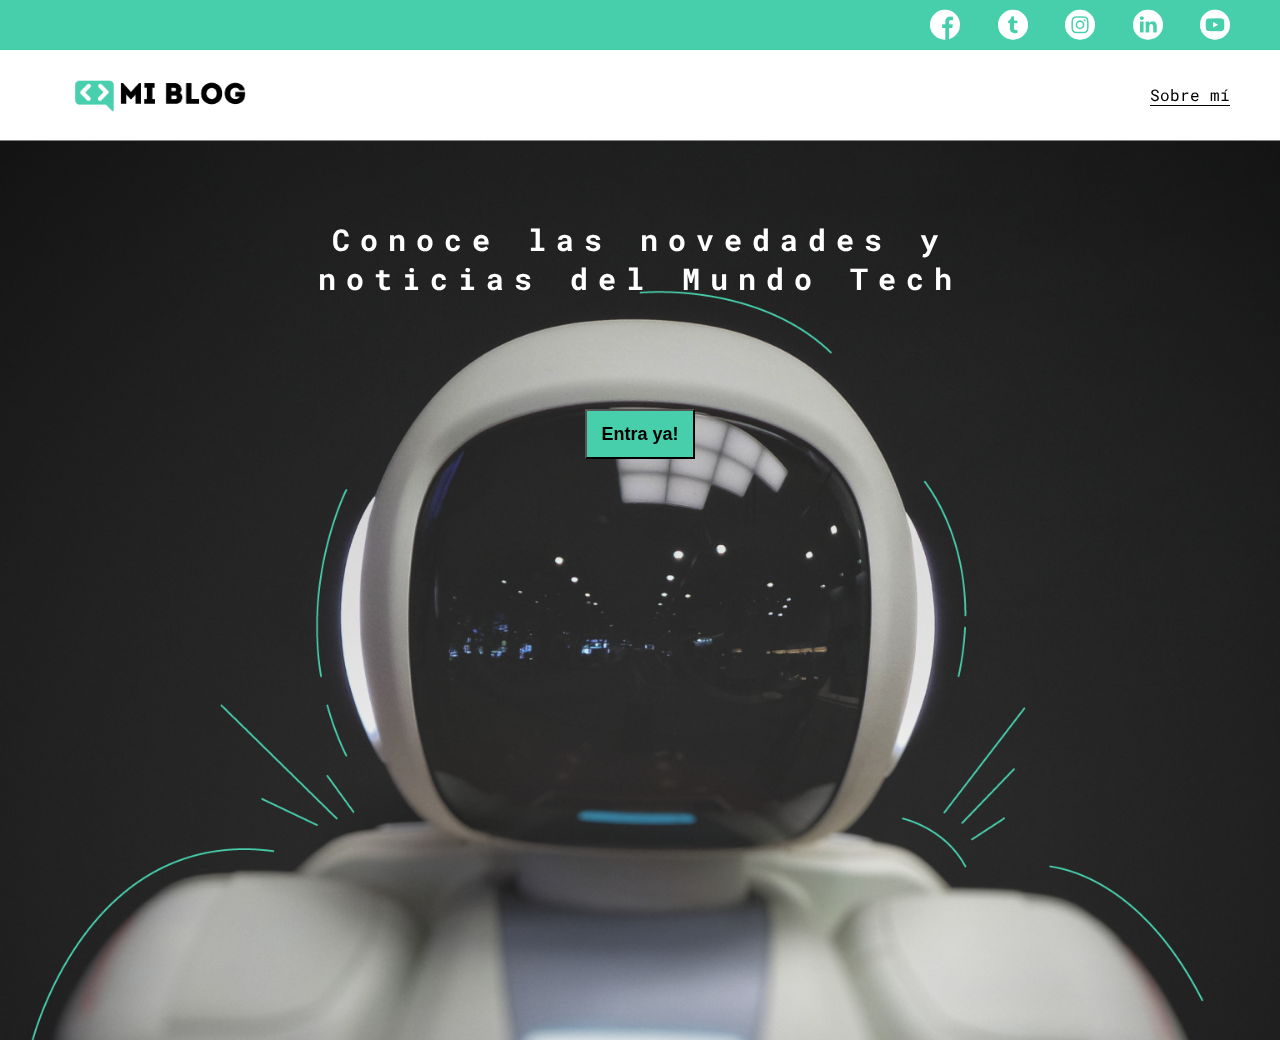
<file: index.html>
<!DOCTYPE html>
<html lang="es">
  <head>
    <meta charset="UTF-8" />
    <meta http-equiv="X-UA-Compatible" content="IE=edge" />
    <meta name="viewport" content="width=device-width, initial-scale=1.0" />
    <title>Mi Blog</title>
    <link rel="stylesheet" href="./css/main.css" />
    <link rel="stylesheet" href="css/media-queries.css">
    <link rel="stylesheet" href="./css/font/flaticon.css" />
  </head>
  <body class="home-body">
    <header class="header">
      <section class="header__icons-container">
        <div class="icons">
          <a href=""><span class="flaticon-001-facebook"></span></a>
          <a href=""><span class="flaticon-002-twitter"></span></a>
          <a href=""><span class="flaticon-011-instagram"></span></a>
          <a href=""><span class="flaticon-010-linkedin"></span></a>
          <a href=""><span class="flaticon-008-youtube"></span></a>
        </div>
      </section>
      <nav class="header__nav">
        <div class="nav__logo"><a href="index.html"><img src="./assets/img/Logo-negro.png" alt="Logo del blog"/></a></div>
        <div class="nav__profile"><a href="perfil.html">Sobre mí</a></div>
      </nav>
    </header>
    <main class="home-main">
      <section>
        <h1 class="home-main__title">
          Conoce las novedades y noticias del Mundo Tech
        </h1>
        <button class="home-main__button">
          <a href="blogs.html">Entra ya!</a>
        </button>
      </section>
    </main>
  </body>
</html>
</file>
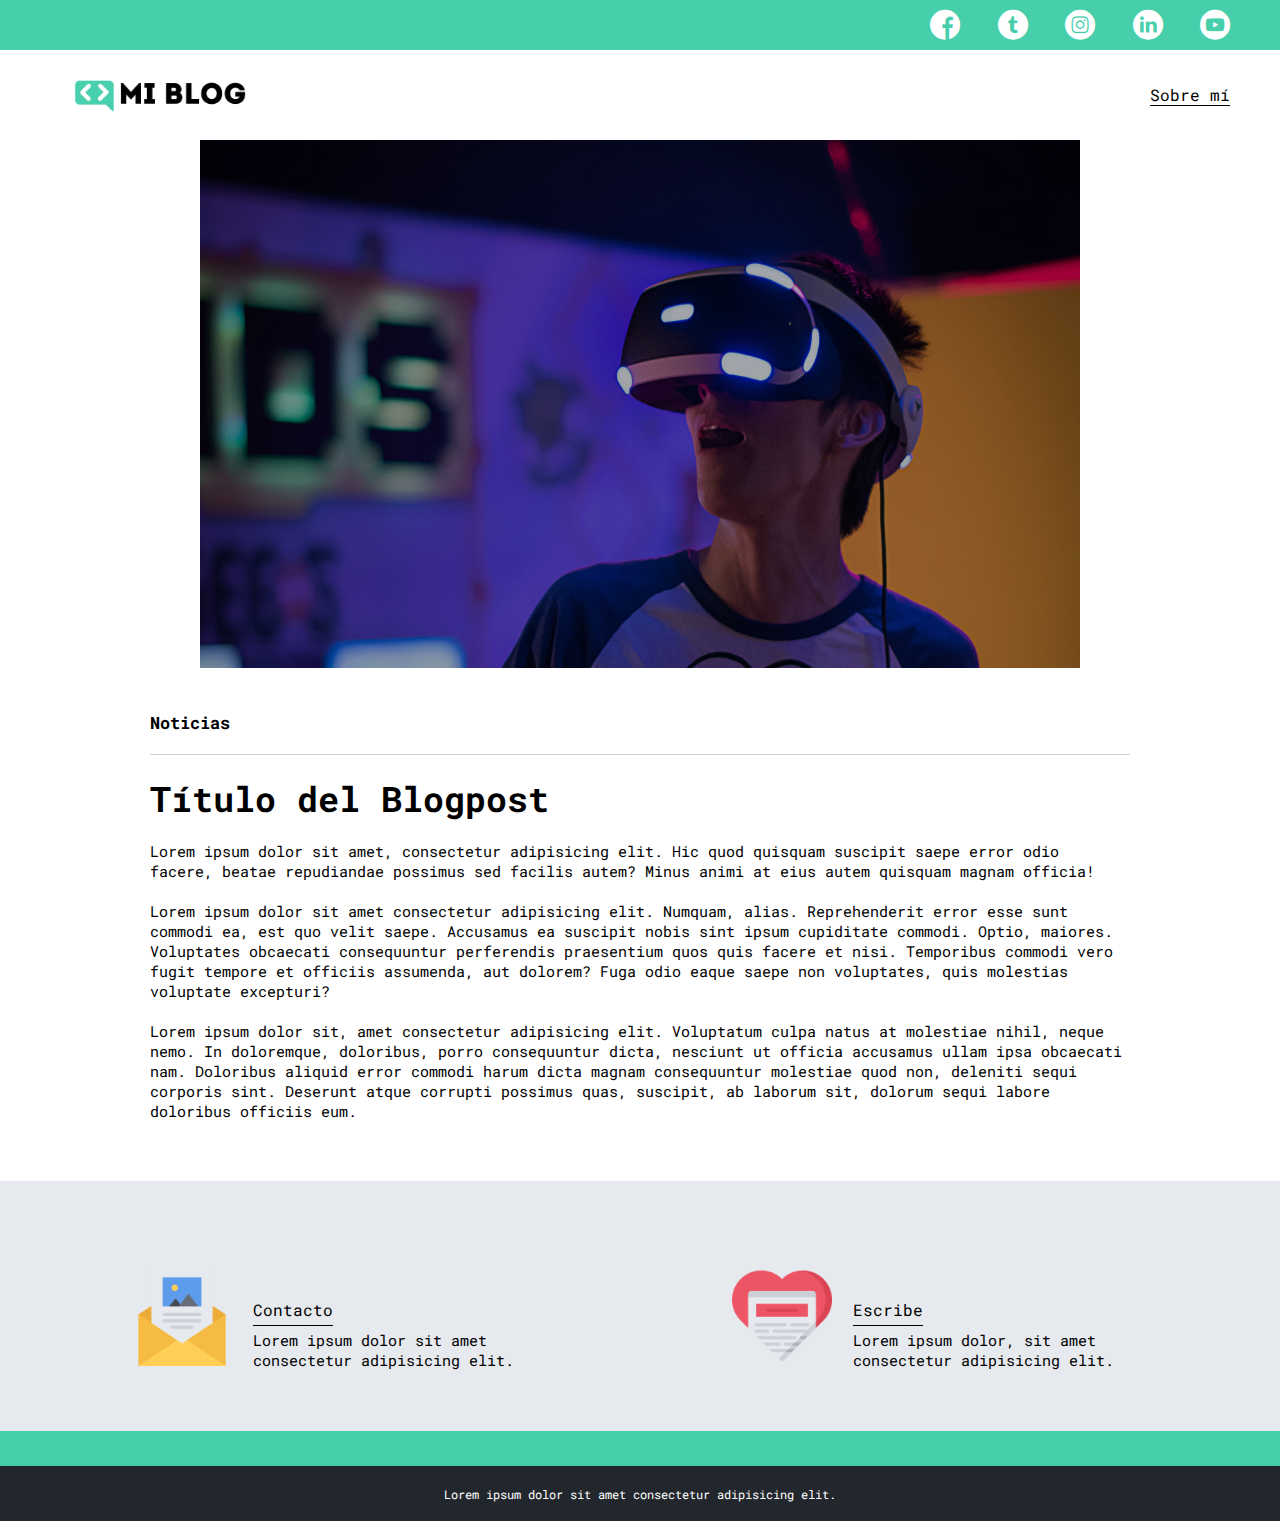
<file: blog.html>
<!DOCTYPE html>
<html lang="es">
  <head>
    <meta charset="UTF-8" />
    <meta http-equiv="X-UA-Compatible" content="IE=edge" />
    <meta name="viewport" content="width=device-width, initial-scale=1.0" />
    <title>Blog</title>
    <link rel="stylesheet" href="./css/main.css" />
    <link rel="stylesheet" href="css/media-queries.css">
    <link rel="stylesheet" href="./css/font/flaticon.css" />
  </head>
  <body>
    <header class="header">
      <section class="header__icons-container">
        <div class="icons">
          <a href=""><span class="flaticon-001-facebook"></span></a>
          <a href=""><span class="flaticon-002-twitter"></span></a>
          <a href=""><span class="flaticon-011-instagram"></span></a>
          <a href=""><span class="flaticon-010-linkedin"></span></a>
          <a href=""><span class="flaticon-008-youtube"></span></a>
        </div>
      </section>
      <nav class="header__nav">
        <div class="nav__logo">
          <a href="index.html"><img src="./assets/img/Logo-negro.png" alt="Logo del blog"/></a>
        </div>
        <div class="nav__profile"><a href="perfil.html">Sobre mí</a></div>
      </nav>
    </header>
    <main class="blogpost-main">
      <section class="blogpost-main__img grid-container">
        <img src="./assets/img/post-1.png" alt="Imagen del post" />
      </section>
      <section class="blogpost-main__info">
        <div class="grid-container">
          <h3>Noticias</h3>
          <article>
            <h1>Título del Blogpost</h1>
            <p>Lorem ipsum dolor sit amet, consectetur adipisicing elit. Hic quod quisquam suscipit saepe error odio facere, beatae repudiandae possimus sed facilis autem? Minus animi at eius autem quisquam magnam officia!</p>
            <p>Lorem ipsum dolor sit amet consectetur adipisicing elit. Numquam, alias. Reprehenderit error esse sunt commodi ea, est quo velit saepe. Accusamus ea suscipit nobis sint ipsum cupiditate commodi. Optio, maiores.
            Voluptates obcaecati consequuntur perferendis praesentium quos quis facere et nisi. Temporibus commodi vero fugit tempore et officiis assumenda, aut dolorem? Fuga odio eaque saepe non voluptates, quis molestias voluptate excepturi?</p>
            <p>Lorem ipsum dolor sit, amet consectetur adipisicing elit. Voluptatum culpa natus at molestiae nihil, neque nemo. In doloremque, doloribus, porro consequuntur dicta, nesciunt ut officia accusamus ullam ipsa obcaecati nam.
            Doloribus aliquid error commodi harum dicta magnam consequuntur molestiae quod non, deleniti sequi corporis sint. Deserunt atque corrupti possimus quas, suscipit, ab laborum sit, dolorum sequi labore doloribus officiis eum.</p>
          </article>
        </div>
      </section>
      <section class="contact-main">
        <div class="contact-main__left">
          <img src="assets/img/contacto.png" alt="Imagen de contacto" />
          <div>
            <a href="">Contacto</a>
            <p>Lorem ipsum dolor sit amet consectetur adipisicing elit.</p>
          </div>
        </div>
        <div class="contact-main__right">
          <img src="assets/img/escribe.png" alt="Imagen de escribe" />
          <div>
            <a href="">Escribe</a>
            <p>Lorem ipsum dolor, sit amet consectetur adipisicing elit.</p>
          </div>
        </div>
      </section>
    </main>
    <footer class="footer">
      <p>Lorem ipsum dolor sit amet consectetur adipisicing elit.</p>
    </footer>
  </body>
</html>
</file>
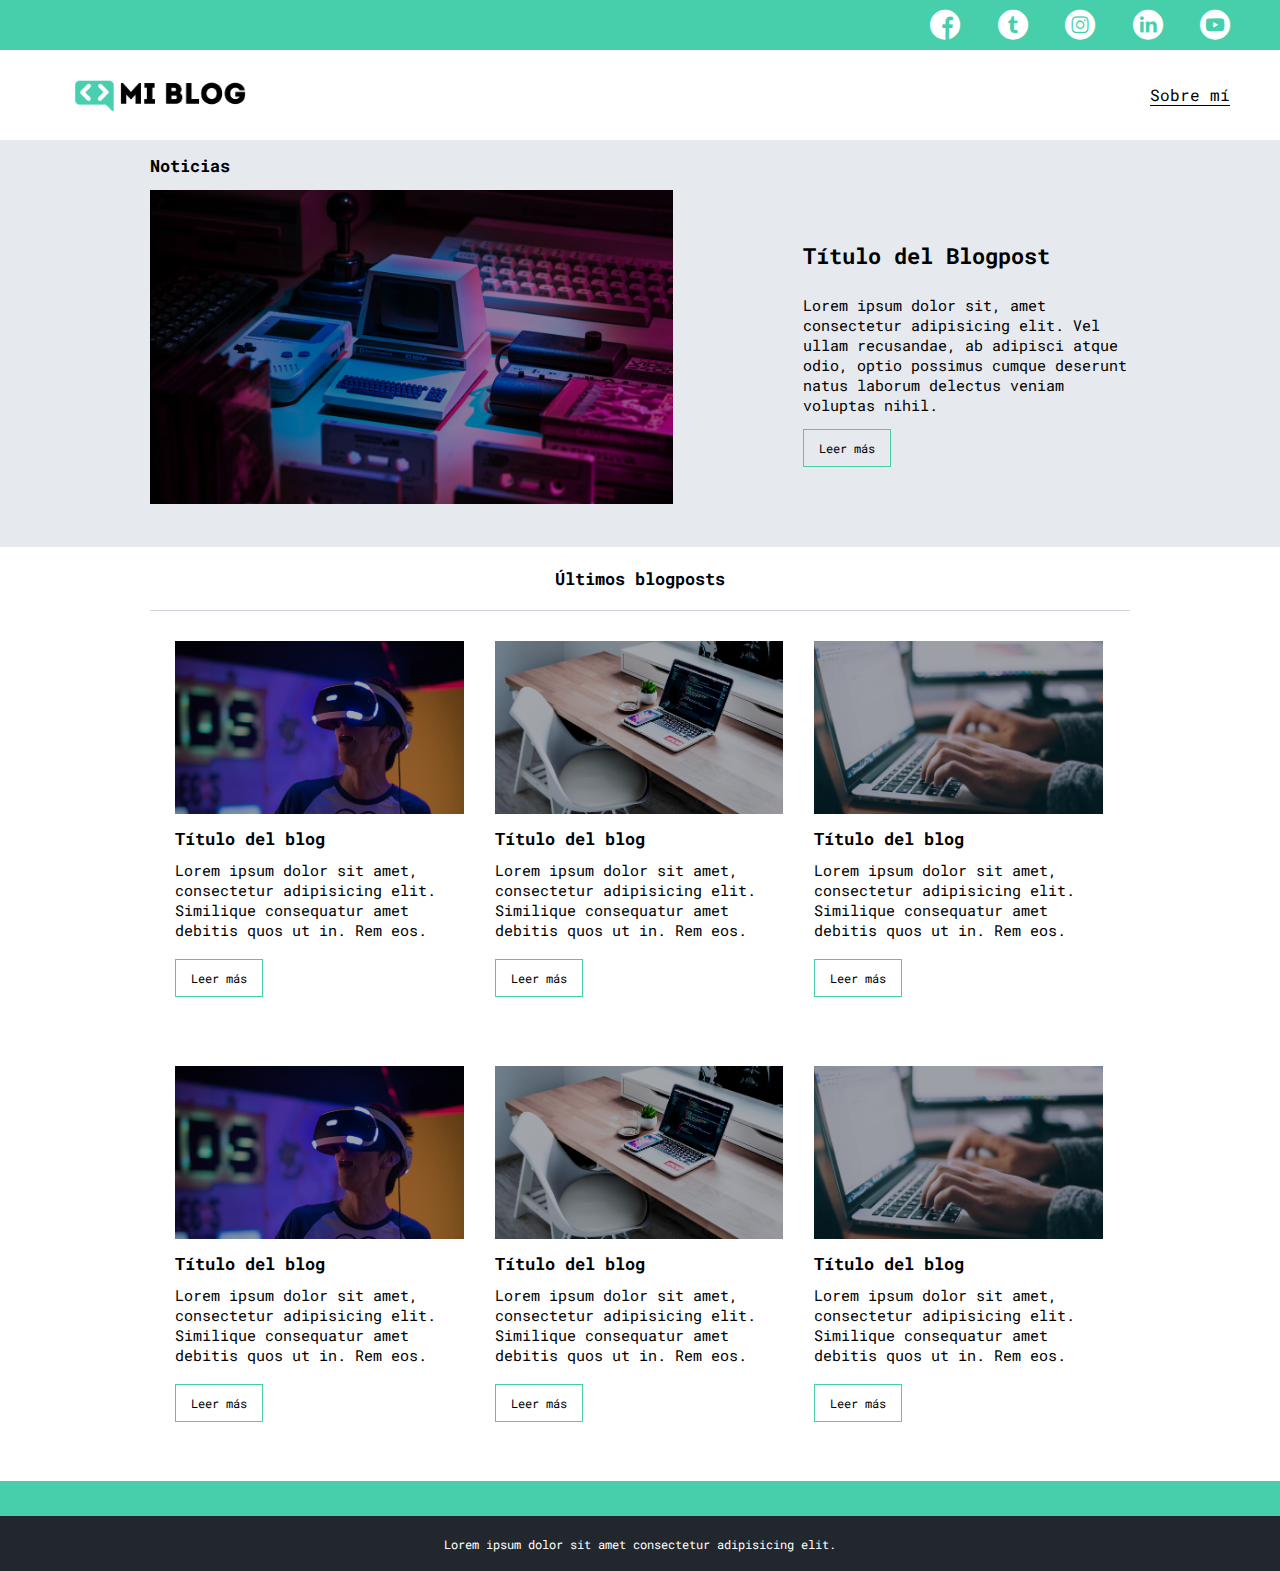
<file: blogs.html>
<!DOCTYPE html>
<html lang="es">
  <head>
    <meta charset="UTF-8" />
    <meta http-equiv="X-UA-Compatible" content="IE=edge" />
    <meta name="viewport" content="width=device-width, initial-scale=1.0" />
    <title>Blogs</title>
    <link rel="stylesheet" href="./css/main.css" />
    <link rel="stylesheet" href="css/media-queries.css">
    <link rel="stylesheet" href="./css/font/flaticon.css" />
  </head>
  <body>
    <header class="header">
      <section class="header__icons-container">
        <div class="icons">
          <a href=""><span class="flaticon-001-facebook"></span></a>
          <a href=""><span class="flaticon-002-twitter"></span></a>
          <a href=""><span class="flaticon-011-instagram"></span></a>
          <a href=""><span class="flaticon-010-linkedin"></span></a>
          <a href=""><span class="flaticon-008-youtube"></span></a>
        </div>
      </section>
      <nav class="header__nav">
        <div class="nav__logo"><a href="index.html"><img src="./assets/img/Logo-negro.png" alt="Logo del blog"/></a></div>
        <div class="nav__profile"><a href="perfil.html">Sobre mí</a></div>
      </nav>
    </header>
    <main class="blogs-main">
      <section class="blogs-main__news-container">
        <div class="grid-container">
            <h3>Noticias</h3>
            <div class="news-img"><img src="./assets/img/main-news-img.png" alt="Imagen de noticias" /></div>
            <div class="news-info">
                <h2>Título del Blogpost</h2>
                <p>Lorem ipsum dolor sit, amet consectetur adipisicing elit. Vel ullam recusandae, ab adipisci atque odio, optio possimus cumque deserunt natus laborum delectus veniam voluptas nihil.</p>
                <a href="blog.html" class="blog-button">Leer más</a>
            </div>
        </div>
      </section>
      <section class="blogs-main__posts-container"> 
        <div class="grid-container">
            <h3>Últimos blogposts</h3>
            <article class="post">
                <img src="/assets/img/post-1.png" alt="">
                <h2>Título del blog</h2>
                <p>Lorem ipsum dolor sit amet, consectetur adipisicing elit. Similique consequatur amet debitis quos ut in. Rem eos.</p>
                <a href="blog.html" class="blog-button">Leer más</a>
            </article>
            <article class="post">
                <img src="/assets/img/post-2.png" alt="">
                <h2>Título del blog</h2>
                <p>Lorem ipsum dolor sit amet, consectetur adipisicing elit. Similique consequatur amet debitis quos ut in. Rem eos.</p>
                <a href="blog.html" class="blog-button">Leer más</a>
            </article>
            <article class="post">
                <img src="/assets/img/post-3.png" alt="">
                <h2>Título del blog</h2>
                <p>Lorem ipsum dolor sit amet, consectetur adipisicing elit. Similique consequatur amet debitis quos ut in. Rem eos.</p>
                <a href="blog.html" class="blog-button">Leer más</a>
            </article>
            <article class="post">
                <img src="/assets/img/post-1.png" alt="">
                <h2>Título del blog</h2>
                <p>Lorem ipsum dolor sit amet, consectetur adipisicing elit. Similique consequatur amet debitis quos ut in. Rem eos.</p>
                <a href="blog.html" class="blog-button">Leer más</a>
            </article>
            <article class="post">
                <img src="/assets/img/post-2.png" alt="">
                <h2>Título del blog</h2>
                <p>Lorem ipsum dolor sit amet, consectetur adipisicing elit. Similique consequatur amet debitis quos ut in. Rem eos.</p>
                <a href="blog.html" class="blog-button">Leer más</a>
            </article>
            <article class="post">
                <img src="/assets/img/post-3.png" alt="">
                <h2>Título del blog</h2>
                <p>Lorem ipsum dolor sit amet, consectetur adipisicing elit. Similique consequatur amet debitis quos ut in. Rem eos.</p>
                <a href="blog.html" class="blog-button">Leer más</a>
            </article>
        </div> 
      </section>
    </main>
    <footer class="footer">
        <p>Lorem ipsum dolor sit amet consectetur adipisicing elit.</p>
    </footer>
  </body>
</html>
</file>
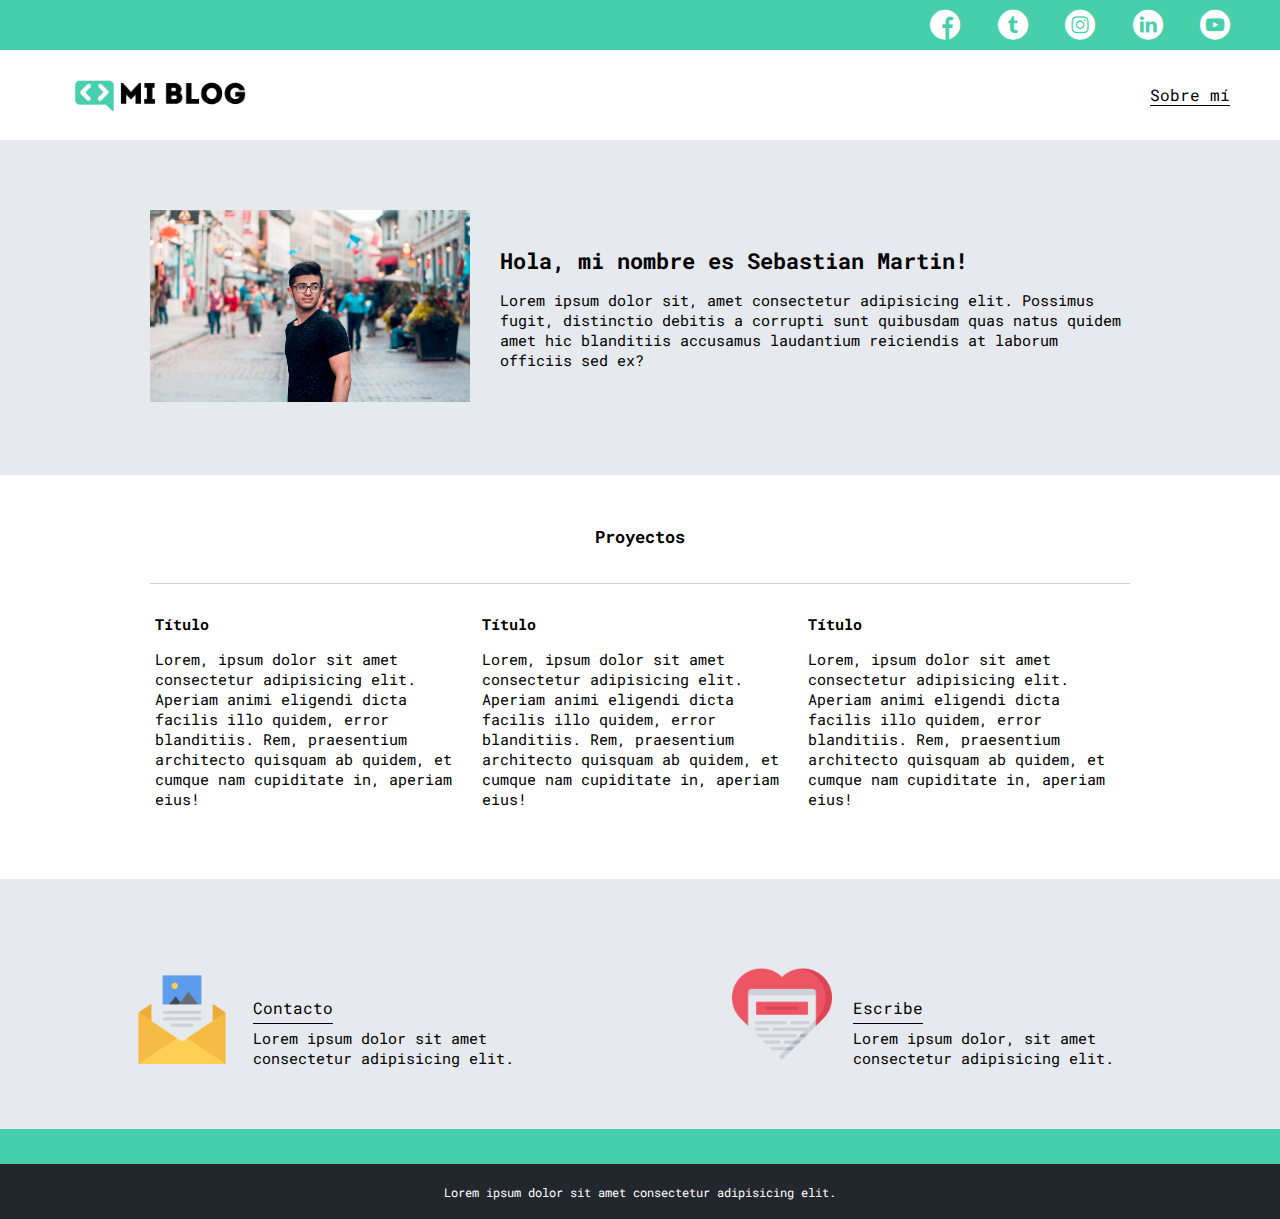
<file: perfil.html>
<!DOCTYPE html>
<html lang="es">
  <head>
    <meta charset="UTF-8" />
    <meta http-equiv="X-UA-Compatible" content="IE=edge" />
    <meta name="viewport" content="width=device-width, initial-scale=1.0" />
    <title>Blog</title>
    <link rel="stylesheet" href="./css/main.css" />
    <link rel="stylesheet" href="css/media-queries.css">
    <link rel="stylesheet" href="./css/font/flaticon.css" />
  </head>
  <body>
    <header class="header">
      <section class="header__icons-container">
        <div class="icons">
          <a href=""><span class="flaticon-001-facebook"></span></a>
          <a href=""><span class="flaticon-002-twitter"></span></a>
          <a href=""><span class="flaticon-011-instagram"></span></a>
          <a href=""><span class="flaticon-010-linkedin"></span></a>
          <a href=""><span class="flaticon-008-youtube"></span></a>
        </div>
      </section>
      <nav class="header__nav">
        <div class="nav__logo">
          <a href="index.html"><img src="./assets/img/Logo-negro.png" alt="Logo del blog"/></a>
        </div>
        <div class="nav__profile"><a href="perfil.html">Sobre mí</a></div>
      </nav>
    </header>
    <main class="profile-main">
      <section class="profile-main__info">
        <div class="grid-container">
            <div>
                <img src="assets/img/profile-pic.jpg" alt="Imagen de perfil">
            </div>
            <div>
                <h2>Hola, mi nombre es Sebastian Martin!</h2>
                <p>Lorem ipsum dolor sit, amet consectetur adipisicing elit. Possimus fugit, distinctio debitis a corrupti sunt quibusdam quas natus quidem amet hic blanditiis accusamus laudantium reiciendis at laborum officiis sed ex?</p>
            </div>
        </div>
      </section>
      <section class="profile-main__projects">
        <div class="grid-container">
            <h3>Proyectos</h3>
            <div class="projects-container">
                <article class="project">
                    <h4>Título</h4>
                    <p>Lorem, ipsum dolor sit amet consectetur adipisicing elit. Aperiam animi eligendi dicta facilis illo quidem, error blanditiis. Rem, praesentium architecto quisquam ab quidem, et cumque nam cupiditate in, aperiam eius!</p>
                </article>
                <article class="project">
                    <h4>Título</h4>
                    <p>Lorem, ipsum dolor sit amet consectetur adipisicing elit. Aperiam animi eligendi dicta facilis illo quidem, error blanditiis. Rem, praesentium architecto quisquam ab quidem, et cumque nam cupiditate in, aperiam eius!</p>
                </article>
                <article class="project">
                    <h4>Título</h4>
                    <p>Lorem, ipsum dolor sit amet consectetur adipisicing elit. Aperiam animi eligendi dicta facilis illo quidem, error blanditiis. Rem, praesentium architecto quisquam ab quidem, et cumque nam cupiditate in, aperiam eius!</p>
                </article>
            </div>
        </div>
      </section>
      <section class="contact-main">
        <div class="contact-main__left">
          <img src="assets/img/contacto.png" alt="Imagen de contacto" />
          <div>
            <a href="">Contacto</a>
            <p>Lorem ipsum dolor sit amet consectetur adipisicing elit.</p>
          </div>
        </div>
        <div class="contact-main__right">
          <img src="assets/img/escribe.png" alt="Imagen de escribe" />
          <div>
            <a href="">Escribe</a>
            <p>Lorem ipsum dolor, sit amet consectetur adipisicing elit.</p>
          </div>
        </div>
      </section>
    </main>
    <footer class="footer">
      <p>Lorem ipsum dolor sit amet consectetur adipisicing elit.</p>
    </footer>
  </body>
</html>
</file>
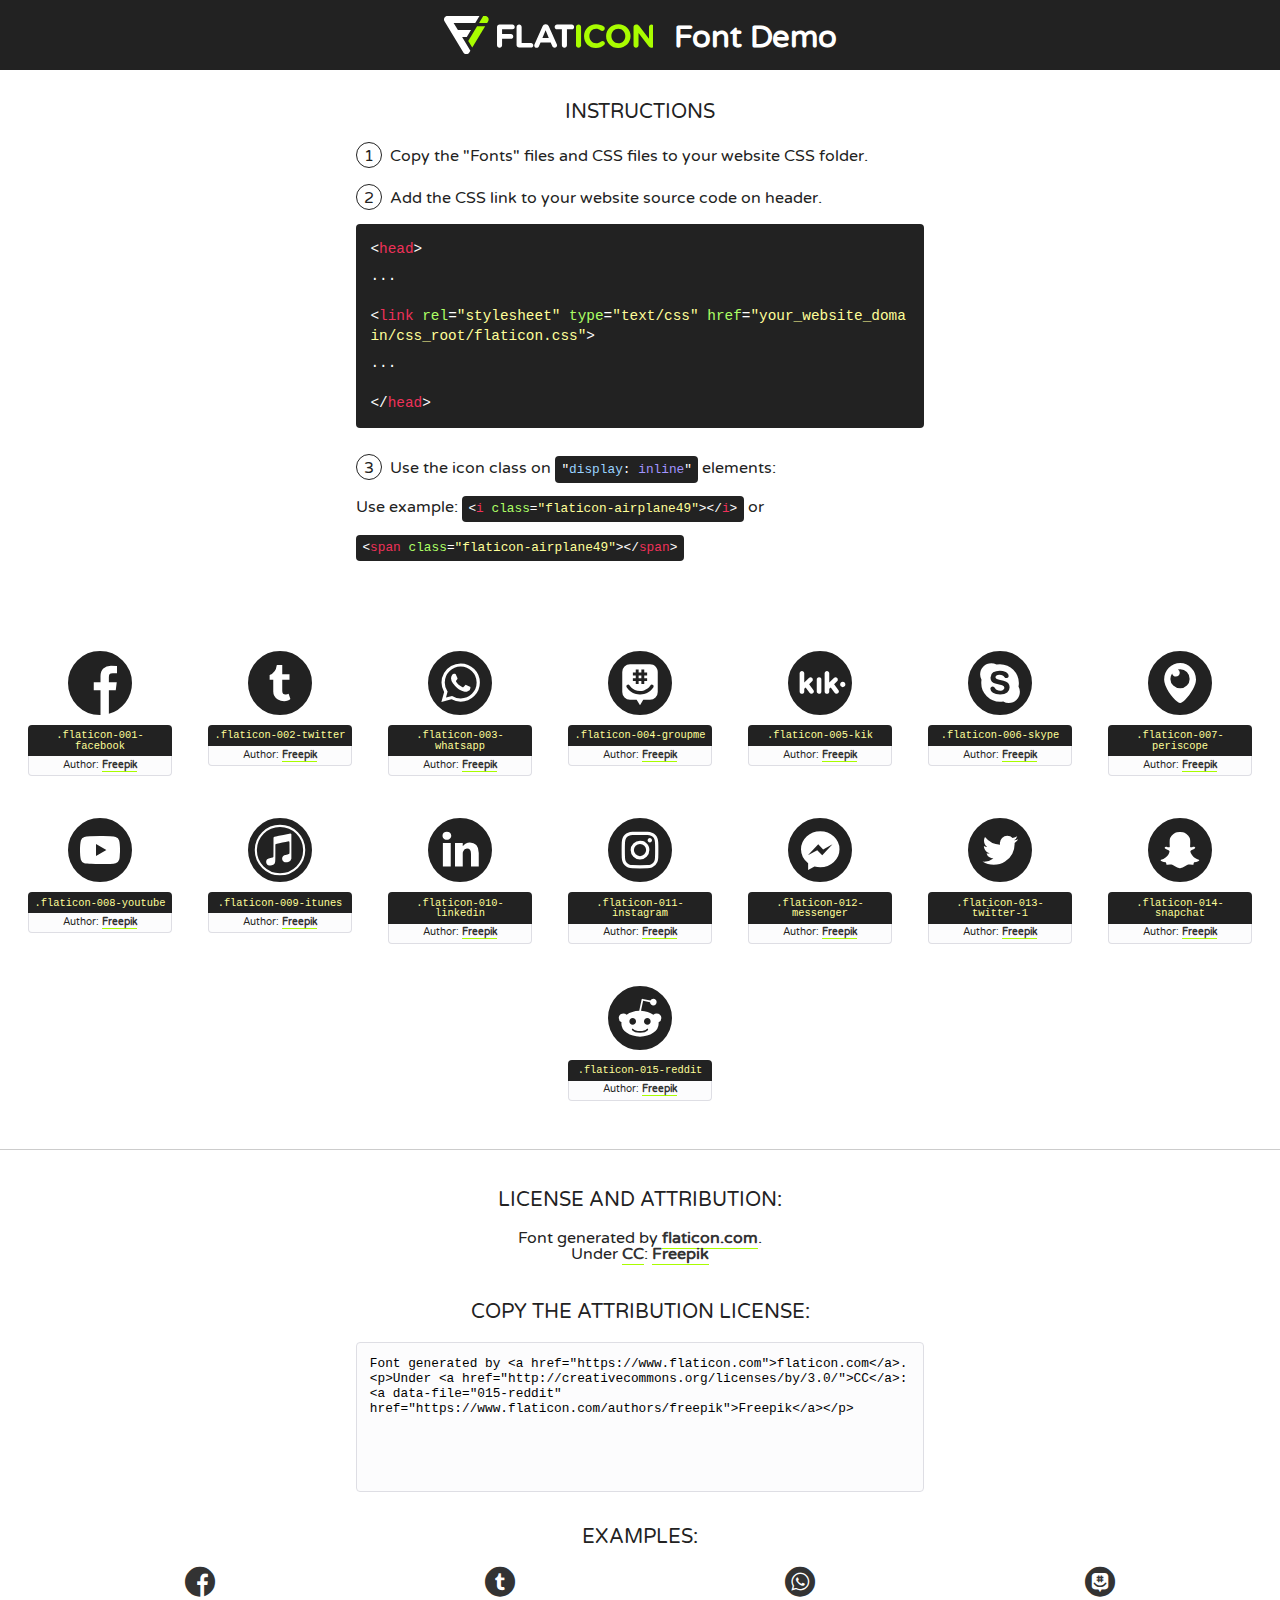
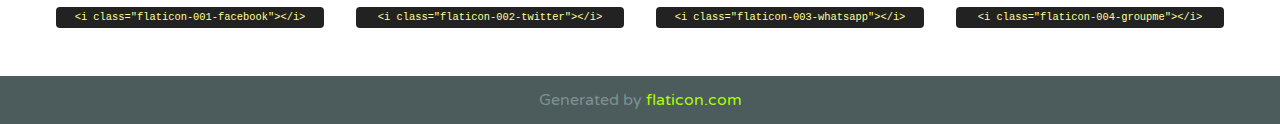
<file: css/font/flaticon.html>
<!DOCTYPE html>
<!--
  Flaticon icon font: Flaticon
  Creation date: 20/12/2018 09:27
-->
<html>
<!DOCTYPE html>
<html>

<head>
    <title>Flaticon WebFont</title>
    <link href="http://fonts.googleapis.com/css?family=Varela+Round" rel="stylesheet" type="text/css" />
    <link rel="stylesheet" type="text/css" href="flaticon.css">
    <meta charset="UTF-8">
    <style>
    html, body, div, span, applet, object, iframe,
    h1, h2, h3, h4, h5, h6, p, blockquote, pre,
    a, abbr, acronym, address, big, cite, code,
    del, dfn, em, img, ins, kbd, q, s, samp,
    small, strike, strong, sub, sup, tt, var,
    b, u, i, center,
    dl, dt, dd, ol, ul, li,
    fieldset, form, label, legend,
    table, caption, tbody, tfoot, thead, tr, th, td,
    article, aside, canvas, details, embed, 
    figure, figcaption, footer, header, hgroup, 
    menu, nav, output, ruby, section, summary,
    time, mark, audio, video {
        margin: 0;
        padding: 0;
        border: 0;
        font-size: 100%;
        font: inherit;
        vertical-align: baseline;
    }
    /* HTML5 display-role reset for older browsers */
    article, aside, details, figcaption, figure, 
    footer, header, hgroup, menu, nav, section {
        display: block;
    }
    body {
        line-height: 1;
    }
    ol, ul {
        list-style: none;
    }
    blockquote, q {
        quotes: none;
    }
    blockquote:before, blockquote:after,
    q:before, q:after {
        content: '';
        content: none;
    }
    table {
        border-collapse: collapse;
        border-spacing: 0;
    }
    body {
        font-family: 'Varela Round', Helvetica, Arial, sans-serif;
        font-size: 16px;
        color: #222;
    }
    a {
        color: #333;
        border-bottom: 1px solid #a9fd00;
        font-weight: bold;
        text-decoration: none;
    }
    * {
        -moz-box-sizing: border-box;
        -webkit-box-sizing: border-box;
        box-sizing: border-box;
        margin: 0;
        padding: 0;
    }
    [class^="flaticon-"]:before, [class*=" flaticon-"]:before, [class^="flaticon-"]:after, [class*=" flaticon-"]:after {
        font-family: Flaticon;
        font-size: 30px;
        font-style: normal;
        margin-left: 20px;
        color: #333;
    }
    .wrapper {
        max-width: 600px;
        margin: auto;
        padding: 0 1em;
    }
    .title {
        font-size: 1.25em;
        text-align: center;
        margin-bottom: 1em;
        text-transform: uppercase;
    }
    header {
        text-align: center;
        background-color: #222;
        color: #fff;
        padding: 1em;
    }
    header .logo {
        width: 210px;
        height: 38px;
        display: inline-block;
        vertical-align: middle;
        margin-right: 1em;
        border: none;
    }
    header strong {
        font-size: 1.95em;
        font-weight: bold;
        vertical-align: middle;
        margin-top: 5px;
        display: inline-block;
    }
    .demo {
        margin: 2em auto;
        line-height: 1.25em;
    }
    .demo ul li {
        margin-bottom: 1em;
    }
    .demo ul li .num {
        color: #222;
        border-radius: 20px;
        display: inline-block;
        width: 26px;
        padding: 3px;
        height: 26px;
        text-align: center;
        margin-right: 0.5em;
        border: 1px solid #222;
    }
    .demo ul li code {
        background-color: #222;
        border-radius: 4px;
        padding: 0.25em 0.5em;
        display: inline-block;
        color: #fff;
        font-family: Consolas,Monaco,Lucida Console,Liberation Mono,DejaVu Sans Mono,Bitstream Vera Sans Mono,Courier New, monospace;
        font-weight: lighter;
        margin-top: 1em;
        font-size: 0.8em;
        word-break: break-all;
    }
    .demo ul li code.big {
        padding: 1em;
        font-size: 0.9em;
    }
    .demo ul li code .red {
        color: #EF3159;
    }
    .demo ul li code .green {
        color: #ACFF65;
    }
    .demo ul li code .yellow {
        color: #FFFF99;
    }
    .demo ul li code .blue {
        color: #99D3FF;
    }
    .demo ul li code .purple {
        color: #A295FF;
    }
    .demo ul li code .dots {
        margin-top: 0.5em;
        display: block;
    }
    #glyphs {
        border-bottom: 1px solid #ccc;
        padding: 2em 0;
        text-align: center;
    }
    .glyph {
        display: inline-block;
        width: 9em;
        margin: 1em;
        text-align: center;
        vertical-align: top;
        background: #FFF;
    }
    .glyph .glyph-icon {
        padding: 10px;
        display: block;
        font-family:"Flaticon";
        font-size: 64px;
        line-height: 1;
    }
    .glyph .glyph-icon:before {
        font-size: 64px;
        color: #222;
        margin-left: 0;
    }
    .class-name {
        font-size: 0.65em;
        background-color: #222;
        color: #fff;
        border-radius: 4px 4px 0 0;
        padding: 0.5em;
        color: #FFFF99;
        font-family: Consolas,Monaco,Lucida Console,Liberation Mono,DejaVu Sans Mono,Bitstream Vera Sans Mono,Courier New, monospace;
    }
    .author-name {
        font-size: 0.6em;
        background-color: #fcfcfd;
        border: 1px solid #DEDEE4;
        border-top: 0;
        border-radius: 0 0 4px 4px;
        padding: 0.5em;
    }
    .class-name:last-child {
        font-size: 10px;
        color:#888;
    }
    .class-name:last-child a {
        font-size: 10px;
        color:#555;
    }
    .class-name:last-child a:hover {
        color:#a9fd00;
    }
    .glyph > input {
        display: block;
        width: 100px;
        margin: 5px auto;
        text-align: center;
        font-size: 12px;
        cursor: text;
    }
    .glyph > input.icon-input {
        font-family:"Flaticon";
        font-size: 16px;
        margin-bottom: 10px;
    }
    .attribution .title {
        margin-top: 2em;
    }
    .attribution textarea {
        background-color: #fcfcfd;
        padding: 1em;
        border: none;
        box-shadow: none;
        border: 1px solid #DEDEE4;
        border-radius: 4px;
        resize: none;
        width: 100%;
        height: 150px;
        font-size: 0.8em;
        font-family: Consolas,Monaco,Lucida Console,Liberation Mono,DejaVu Sans Mono,Bitstream Vera Sans Mono,Courier New, monospace;
        -webkit-appearance: none;
    }
    .iconsuse {
        margin: 2em auto;
        text-align: center;
        max-width: 1200px;
    }
    .iconsuse:after {
        content: '';
        display: table;
        clear: both;
    }
    .iconsuse .image {
        float: left;
        width: 25%;
        padding: 0 1em;
    }
    .iconsuse .image p {
        margin-bottom: 1em;
    }
    .iconsuse .image span {
        display: block;
        font-size: 0.65em;
        background-color: #222;
        color: #fff;
        border-radius: 4px;
        padding: 0.5em;
        color: #FFFF99;
        margin-top: 1em;
        font-family: Consolas,Monaco,Lucida Console,Liberation Mono,DejaVu Sans Mono,Bitstream Vera Sans Mono,Courier New, monospace;
    }
    #footer {
        text-align: center;
        background-color: #4C5B5C;
        color: #7c9192;
        padding: 1em;
    }
    #footer a {
        border: none;
        color: #a9fd00;
        font-weight: normal;
    }
    @media (max-width: 960px) {
        .iconsuse .image {
            width: 50%;
        }
    }
    @media (max-width: 560px) {
        .iconsuse .image {
            width: 100%;
        }
    }
    </style>
</head>

<body class="characters-off">

    <header>
        <a href="https://www.flaticon.com" target="_blank" class="logo">
            <svg version="1.1" xmlns="http://www.w3.org/2000/svg" xmlns:xlink="http://www.w3.org/1999/xlink" xmlns:a="http://ns.adobe.com/AdobeSVGViewerExtensions/3.0/" viewBox="0 0 560.875 102.036" enable-background="new 0 0 560.875 102.036" xml:space="preserve">
                <defs>
                </defs>
                <g>
                    <g class="letters">
                        <path fill="#ffffff" d="M141.596,29.675c0-3.777,2.985-6.767,6.764-6.767h34.438c3.426,0,6.15,2.728,6.15,6.15
                        c0,3.43-2.724,6.149-6.15,6.149h-27.674v13.091h23.719c3.429,0,6.151,2.724,6.151,6.15c0,3.43-2.723,6.149-6.151,6.149h-23.719
                        v17.574c0,3.773-2.986,6.761-6.764,6.761c-3.779,0-6.764-2.989-6.764-6.761V29.675z"></path>
                        <path fill="#ffffff" d="M193.844,29.149c0-3.781,2.985-6.767,6.764-6.767c3.776,0,6.763,2.985,6.763,6.767v42.957h25.039
                        c3.426,0,6.149,2.726,6.149,6.153c0,3.425-2.723,6.15-6.149,6.15h-31.802c-3.779,0-6.764-2.986-6.764-6.768V29.149z"></path>
                        <path fill="#ffffff" d="M241.891,75.71l21.438-48.407c1.492-3.341,4.215-5.357,7.906-5.357h0.792
                        c3.686,0,6.323,2.017,7.815,5.357l21.439,48.407c0.436,0.967,0.701,1.845,0.701,2.723c0,3.602-2.809,6.501-6.414,6.501
                        c-3.161,0-5.269-1.845-6.499-4.655l-4.132-9.661h-27.059l-4.301,10.102c-1.144,2.631-3.426,4.214-6.237,4.214
                        c-3.517,0-6.24-2.81-6.24-6.325C241.1,77.64,241.451,76.677,241.891,75.71z M279.932,58.666l-8.521-20.297l-8.526,20.297H279.932
                        z"></path>
                        <path fill="#ffffff" d="M314.864,35.387H301.86c-3.429,0-6.239-2.813-6.239-6.238c0-3.429,2.811-6.24,6.239-6.24h39.533
                        c3.426,0,6.237,2.811,6.237,6.24c0,3.425-2.811,6.238-6.237,6.238h-13.001v42.785c0,3.773-2.99,6.761-6.764,6.761
                        c-3.779,0-6.764-2.989-6.764-6.761V35.387z"></path>
                        <path fill="#A9FD00" d="M352.615,29.149c0-3.781,2.985-6.767,6.767-6.767c3.774,0,6.761,2.985,6.761,6.767v49.024
                        c0,3.773-2.987,6.761-6.761,6.761c-3.781,0-6.767-2.989-6.767-6.761V29.149z"></path>
                        <path fill="#A9FD00" d="M374.132,53.836v-0.179c0-17.481,13.178-31.801,32.065-31.801c9.22,0,15.459,2.458,20.557,6.238
                        c1.402,1.054,2.637,2.985,2.637,5.357c0,3.692-2.985,6.59-6.681,6.59c-1.845,0-3.071-0.702-4.044-1.319
                        c-3.776-2.813-7.729-4.393-12.562-4.393c-10.364,0-17.831,8.611-17.831,19.154v0.173c0,10.542,7.291,19.329,17.831,19.329
                        c5.715,0,9.492-1.756,13.359-4.834c1.049-0.874,2.458-1.491,4.039-1.491c3.429,0,6.325,2.813,6.325,6.236
                        c0,2.106-1.056,3.78-2.282,4.834c-5.539,4.834-12.036,7.733-21.878,7.733C387.572,85.464,374.132,71.493,374.132,53.836z"></path>
                        <path fill="#A9FD00" d="M433.009,53.836v-0.179c0-17.481,13.79-31.801,32.766-31.801c18.981,0,32.592,14.143,32.592,31.628v0.173
                        c0,17.483-13.785,31.807-32.769,31.807C446.625,85.464,433.009,71.32,433.009,53.836z M484.224,53.836v-0.179
                        c0-10.539-7.725-19.326-18.626-19.326c-10.893,0-18.449,8.611-18.449,19.154v0.173c0,10.542,7.73,19.329,18.626,19.329
                        C476.676,72.986,484.224,64.378,484.224,53.836z"></path>
                        <path fill="#A9FD00" d="M506.233,29.321c0-3.774,2.99-6.763,6.767-6.763h1.401c3.252,0,5.183,1.583,7.029,3.953l26.093,34.265
                        V29.059c0-3.692,2.99-6.677,6.681-6.677c3.683,0,6.671,2.985,6.671,6.677v48.934c0,3.78-2.987,6.765-6.764,6.765h-0.436
                        c-3.257,0-5.188-1.581-7.034-3.953l-27.056-35.492v32.944c0,3.687-2.985,6.676-6.678,6.676c-3.683,0-6.673-2.989-6.673-6.676
                        V29.321z"></path>
                    </g>
                    <g class="insignia">
                        <path fill="#ffffff" d="M48.372,56.137h12.517l11.156-18.537H37.186L25.688,18.539h57.825L94.668,0H9.271
                        C5.925,0,2.842,1.801,1.198,4.716c-1.644,2.907-1.593,6.482,0.134,9.343l50.38,83.501c1.678,2.781,4.689,4.476,7.938,4.476
                        c3.246,0,6.257-1.695,7.935-4.476l2.898-4.804L48.372,56.137z"></path>
                        <g class="i">
                            <path fill="#A9FD00" d="M93.575,18.539h0.031v0.004l21.652,0.004l2.705-4.488c1.727-2.861,1.778-6.436,0.133-9.343
                            C116.454,1.801,113.371,0,110.026,0h-5.294L93.575,18.539z"></path>
                            <polygon fill="#A9FD00" points="88.291,27.356 64.725,66.486 75.519,84.404 109.942,27.356"></polygon>
                        </g>
                    </g>
                </g>
            </svg>
        </a>
        <strong>Font Demo</strong>
    </header>


    <section class="demo wrapper">

        <p class="title">Instructions</p>

        <ul>
            <li>
                <span class="num">1</span>Copy the "Fonts" files and CSS files to your website CSS folder.
            </li>
            <li>
                <span class="num">2</span>Add the CSS link to your website source code on header.
                <code class="big">
                    &lt;<span class="red">head</span>&gt;
                    <br/><span class="dots">...</span>
                    <br/>&lt;<span class="red">link</span> <span class="green">rel</span>=<span class="yellow">"stylesheet"</span> <span class="green">type</span>=<span class="yellow">"text/css"</span> <span class="green">href</span>=<span class="yellow">"your_website_domain/css_root/flaticon.css"</span>&gt;
                    <br/><span class="dots">...</span>
                    <br/>&lt;/<span class="red">head</span>&gt;
                </code>
            </li>

            <li>
                <p>
                    <span class="num">3</span>Use the icon class on <code>"<span class="blue">display</span>:<span class="purple"> inline</span>"</code> elements:
                    <br />
                    Use example: <code>&lt;<span class="red">i</span> <span class="green">class</span>=<span class="yellow">&quot;flaticon-airplane49&quot;</span>&gt;&lt;/<span class="red">i</span>&gt;</code> or <code>&lt;<span class="red">span</span> <span class="green">class</span>=<span class="yellow">&quot;flaticon-airplane49&quot;</span>&gt;&lt;/<span class="red">span</span>&gt;</code>
            </li>
        </ul>

    </section>




   <section id="glyphs">          
    
      
        <div class="glyph"><div class="glyph-icon flaticon-001-facebook"></div>
            <div class="class-name">.flaticon-001-facebook</div>
            <div class="author-name">Author: <a data-file="001-facebook" href="https://www.flaticon.com/authors/freepik">Freepik</a> </div> 
        </div>        
        
        <div class="glyph"><div class="glyph-icon flaticon-002-twitter"></div>
            <div class="class-name">.flaticon-002-twitter</div>
            <div class="author-name">Author: <a data-file="002-twitter" href="https://www.flaticon.com/authors/freepik">Freepik</a> </div> 
        </div>        
        
        <div class="glyph"><div class="glyph-icon flaticon-003-whatsapp"></div>
            <div class="class-name">.flaticon-003-whatsapp</div>
            <div class="author-name">Author: <a data-file="003-whatsapp" href="https://www.flaticon.com/authors/freepik">Freepik</a> </div> 
        </div>        
        
        <div class="glyph"><div class="glyph-icon flaticon-004-groupme"></div>
            <div class="class-name">.flaticon-004-groupme</div>
            <div class="author-name">Author: <a data-file="004-groupme" href="https://www.flaticon.com/authors/freepik">Freepik</a> </div> 
        </div>        
        
        <div class="glyph"><div class="glyph-icon flaticon-005-kik"></div>
            <div class="class-name">.flaticon-005-kik</div>
            <div class="author-name">Author: <a data-file="005-kik" href="https://www.flaticon.com/authors/freepik">Freepik</a> </div> 
        </div>        
        
        <div class="glyph"><div class="glyph-icon flaticon-006-skype"></div>
            <div class="class-name">.flaticon-006-skype</div>
            <div class="author-name">Author: <a data-file="006-skype" href="https://www.flaticon.com/authors/freepik">Freepik</a> </div> 
        </div>        
        
        <div class="glyph"><div class="glyph-icon flaticon-007-periscope"></div>
            <div class="class-name">.flaticon-007-periscope</div>
            <div class="author-name">Author: <a data-file="007-periscope" href="https://www.flaticon.com/authors/freepik">Freepik</a> </div> 
        </div>        
        
        <div class="glyph"><div class="glyph-icon flaticon-008-youtube"></div>
            <div class="class-name">.flaticon-008-youtube</div>
            <div class="author-name">Author: <a data-file="008-youtube" href="https://www.flaticon.com/authors/freepik">Freepik</a> </div> 
        </div>        
        
        <div class="glyph"><div class="glyph-icon flaticon-009-itunes"></div>
            <div class="class-name">.flaticon-009-itunes</div>
            <div class="author-name">Author: <a data-file="009-itunes" href="https://www.flaticon.com/authors/freepik">Freepik</a> </div> 
        </div>        
        
        <div class="glyph"><div class="glyph-icon flaticon-010-linkedin"></div>
            <div class="class-name">.flaticon-010-linkedin</div>
            <div class="author-name">Author: <a data-file="010-linkedin" href="https://www.flaticon.com/authors/freepik">Freepik</a> </div> 
        </div>        
        
        <div class="glyph"><div class="glyph-icon flaticon-011-instagram"></div>
            <div class="class-name">.flaticon-011-instagram</div>
            <div class="author-name">Author: <a data-file="011-instagram" href="https://www.flaticon.com/authors/freepik">Freepik</a> </div> 
        </div>        
        
        <div class="glyph"><div class="glyph-icon flaticon-012-messenger"></div>
            <div class="class-name">.flaticon-012-messenger</div>
            <div class="author-name">Author: <a data-file="012-messenger" href="https://www.flaticon.com/authors/freepik">Freepik</a> </div> 
        </div>        
        
        <div class="glyph"><div class="glyph-icon flaticon-013-twitter-1"></div>
            <div class="class-name">.flaticon-013-twitter-1</div>
            <div class="author-name">Author: <a data-file="013-twitter-1" href="https://www.flaticon.com/authors/freepik">Freepik</a> </div> 
        </div>        
        
        <div class="glyph"><div class="glyph-icon flaticon-014-snapchat"></div>
            <div class="class-name">.flaticon-014-snapchat</div>
            <div class="author-name">Author: <a data-file="014-snapchat" href="https://www.flaticon.com/authors/freepik">Freepik</a> </div> 
        </div>        
        
        <div class="glyph"><div class="glyph-icon flaticon-015-reddit"></div>
            <div class="class-name">.flaticon-015-reddit</div>
            <div class="author-name">Author: <a data-file="015-reddit" href="https://www.flaticon.com/authors/freepik">Freepik</a> </div> 
        </div>        
        

    </section>



    <section class="attribution wrapper"   style="text-align:center;">

      <div class="title">License and attribution:</div><div class="attrDiv">Font generated by <a href="https://www.flaticon.com">flaticon.com</a>. <div><p>Under <a href="http://creativecommons.org/licenses/by/3.0/">CC</a>: <a data-file="015-reddit" href="https://www.flaticon.com/authors/freepik">Freepik</a></p>  </div>
      </div>
      <div class="title">Copy the Attribution License:</div>

    <textarea onclick="this.focus();this.select();">Font generated by &lt;a href=&quot;https://www.flaticon.com&quot;&gt;flaticon.com&lt;/a&gt;. <p>Under <a href="http://creativecommons.org/licenses/by/3.0/">CC</a>: <a data-file="015-reddit" href="https://www.flaticon.com/authors/freepik">Freepik</a></p>  
     </textarea>

    </section>

    <section class="iconsuse">

          <div class="title">Examples:</div>            
             
            <div class="image">
                <p>
                    <i class="glyph-icon flaticon-001-facebook"></i> 
                    <span>&lt;i class=&quot;flaticon-001-facebook&quot;&gt;&lt;/i&gt;</span>
                </p>
            </div>
            
            <div class="image">
                <p>
                    <i class="glyph-icon flaticon-002-twitter"></i> 
                    <span>&lt;i class=&quot;flaticon-002-twitter&quot;&gt;&lt;/i&gt;</span>
                </p>
            </div>
            
            <div class="image">
                <p>
                    <i class="glyph-icon flaticon-003-whatsapp"></i> 
                    <span>&lt;i class=&quot;flaticon-003-whatsapp&quot;&gt;&lt;/i&gt;</span>
                </p>
            </div>
            
            <div class="image">
                <p>
                    <i class="glyph-icon flaticon-004-groupme"></i> 
                    <span>&lt;i class=&quot;flaticon-004-groupme&quot;&gt;&lt;/i&gt;</span>
                </p>
            </div>
                       
        </div>
                            
    </section>

<div id="footer">
    <div>Generated by <a href="https://www.flaticon.com">flaticon.com</a>
    </div>
</div>



</body>
</html>
</file>
<file: css/main.css>
@import url('https://fonts.googleapis.com/css2?family=Roboto+Mono:wght@400;500;700&family=Roboto+Slab:wght@400;700&family=Roboto:wght@400;500;700;900&display=swap');

* {
    box-sizing: border-box;
    margin: 0;
    padding: 0;
}
html {
    font-size: 62.5%;
    font-family: 'Roboto Mono', monospace;
}

.home-body {
    position: fixed;
    width: 100vw;
    height: 100vh;
}
a {
    text-decoration: none;
    color: black;
}
.grid-container {
    max-width: 980px;
    margin: auto;
}

.header {
    width: 100%;
    height: 14rem;
    display: grid;
    grid-template-rows: 1fr 1fr;
}
.header__icons-container {
    width: 100%;
    height: 5rem;
    display: grid;
    justify-content: flex-end;
    background-color: #47cfac;
}
.header__icons-container .icons {
    width: 300px;
    display: flex;
    justify-content: space-between;
    align-items: center;
    margin-right: 50px;
}
.header__icons-container .icons span {
    color: white;
}
.header__nav {
    display: grid;
    grid-template-columns: 1fr 1fr;
    align-items: center;
    height: 9rem;
}
.nav__logo {
    margin-left: 50px;
}
.nav__logo img {
    width: 220px;
}
.nav__profile {
    display: flex;
    justify-content: flex-end;
    margin-right: 50px;
}
.nav__profile a {
    font-size: 1.6rem;
    border-bottom: 1px solid black;
}

.home-main {
    display: grid;
    grid-template-columns: 1fr 4fr 1fr;
    height: 100%;
    background-image: url('../assets/img/Cover.png');
    background-position: center;
    background-repeat: no-repeat;
    background-size: cover;
}
.home-main section {
    display: grid;
    grid-column: 2;
    justify-items: center;
    height: 35rem;
    margin-top: 80px;
}
.home-main__title {
    font-size: 3rem;
    font-weight: 700;
    letter-spacing: 10px;
    text-align: center;
    color: white;
}
.home-main__button {
    width: 11rem;
    height: 5rem;
    display: flex;
    align-content: center;
    background-color: #47cfac;
}
.home-main__button a {
    display: flex;
    justify-content: center;
    align-items: center;
    width: 100%;
    height: 100%;
    font-size: 1.8rem;
    font-weight: 700;
}

.blogs-main {
    display: grid;
}
.blogs-main__news-container {
    padding: 0 80px 40px;
    background-color: #e6e9ed;
}
.blogs-main__news-container .grid-container {
    display: grid;
    grid-template-columns: 2fr 1fr;
    grid-template-rows: 5rem 2fr;
}
.blogs-main__news-container h3 {
    align-self: center;
    font-size: 1.7rem;
}
.blogs-main__news-container .news-img {
    grid-row: 2;
}
.blogs-main__news-container .news-img img {
    width: 80%;
}
.blogs-main__news-container .news-info {
    grid-row: 2;
    align-self: center;
}
.blogs-main__news-container .news-info h2 {
    font-size: 2.2rem;
}
.blogs-main__news-container .news-info p {
    margin: 25px 0;
    font-size: 1.5rem;
}
.blog-button {
    font-size: 1.2rem;
    border: 1px solid #47cfac;
    padding: 1rem 1.5rem;
}
.blog-button:hover {
    color: white;
    background-color: #47cfac;
}
.blogs-main__posts-container {
    padding: 0 50px 20px;
}
.blogs-main__posts-container h3 {
    font-size: 1.7rem;
    border-bottom: 1px solid #cdd2da;
    padding: 2rem 0;
    text-align: center;
}
.blogs-main__posts-container .post {
    display: inline-block;
    padding-left: 25px;
    max-width: 32%;
    margin: 30px 0 50px;
}
.blogs-main__posts-container .post img {
    width: 100%;
}
.blogs-main__posts-container .post h2 {
    font-size: 1.7rem;
    margin-top: 10px;
}
.blogs-main__posts-container .post p {
    margin: 10px 0 30px;
    font-size: 1.5rem;
}
.footer {
    width: 100%;
    height: 9rem;
    text-align: center;
    background-color: #22272d;
    border-top: 35px solid #47cfac;
}
.footer p {
    font-size: 1.2rem;
    color: white;
    margin: 20px 0;
}

.blogpost-main__img {
    padding: 0 50px 40px;
}
.blogpost-main__img img {
    width: 100%;
}
.blogpost-main__info {
    padding: 0 50px 40px;
}
.blogpost-main__info h3 {
    border-bottom: 1px solid #cdd2da;
    padding-bottom: 20px;
    font-size: 1.7rem;
}
.blogpost-main__info article h1 {
    font-size: 3.5rem;
    margin-top: 20px;
}
.blogpost-main__info article p {
    font-size: 1.5rem;
    margin: 20px 0;
}

.contact-main {
    min-height: 25rem;
    padding: 0 40px 50px;
    background-color: #e6e9ed;
    text-align: center;
}
.contact-main div {
    display: inline-block;
    width: 49.5%;
    height: 100%;
}
.contact-main__left, .contact-main__right {
    margin-top: 85px;
}
.contact-main__left div, .contact-main__right div {
    text-align: initial;
}
.contact-main a {
    font-size: 1.6rem;
    border-bottom: 1px solid black;
    padding-bottom: 5px;
}
.contact-main p {
    font-size: 1.5rem;
    margin-top: 10px;
}
.contact-main img {
    width: 100px;
    margin-right: 15px;
}

.profile-main__info {
    padding: 70px 40px;
    margin-bottom: 50px;
    background-color: #e6e9ed;
}
.profile-main__info .grid-container {
    display: flex;
    align-items: center;
}
.profile-main__info img {
    width: 320px;
    margin-right: 30px;
}
.profile-main__info h2 {
    font-size: 2.2rem;
    margin: 0 0 15px;
}
.profile-main__info p {
    font-size: 1.5rem;
}
.profile-main__projects {
    padding: 0 50px 70px;
}
.profile-main__projects h3 {
    border-bottom: 1px solid #cdd2da;
    padding-bottom: 3.5rem;
    text-align: center;
    font-size: 1.7rem;
}
.profile-main__projects .projects-container {
    display: grid;
    grid-template-columns: 1fr 1fr 1fr;
}
.projects-container .project {
    padding: 0 5px;
}
.projects-container .project h4 {
    font-size: 1.5rem;
    margin: 30px 0 15px;
}
.projects-container .project p {
    font-size: 1.5rem;
}
</file>
<file: css/media-queries.css>
@media (max-width: 900px) {
    .blogs-main__news-container .grid-container {
        grid-template-columns: 1fr;
    }
    .blogs-main__news-container .grid-container .news-img {
        grid-row: 2;
    }
    .blogs-main__news-container .grid-container .news-info {
        grid-row: 3;
        margin-top: 20px;
    }
    .blogs-main__posts-container .post {
        max-width: 49%;
    }
    .profile-main__info .grid-container, .profile-main__projects .projects-container {
        display: block;
    }
    .profile-main__info .grid-container h2 {
        margin-top: 15px;
    }
    .contact-main div {
        width: 100%;
        text-align: center;
    }
    .contact-main img {
        margin: 0;
    }
}

@media (max-width: 600px) {
    .blogs-main__posts-container .post {
        max-width: 95%;
    }
}
</file>
<file: css/font/flaticon.css>
/*
  	Flaticon icon font: Flaticon
  	Creation date: 20/12/2018 09:27
  	*/

@font-face {
  font-family: "Flaticon";
  src: url("./Flaticon.eot");
  src: url("./Flaticon.eot?#iefix") format("embedded-opentype"),
       url("./Flaticon.woff") format("woff"),
       url("./Flaticon.ttf") format("truetype"),
       url("./Flaticon.svg#Flaticon") format("svg");
  font-weight: normal;
  font-style: normal;
}

@media screen and (-webkit-min-device-pixel-ratio:0) {
  @font-face {
    font-family: "Flaticon";
    src: url("./Flaticon.svg#Flaticon") format("svg");
  }
}

[class^="flaticon-"]:before, [class*=" flaticon-"]:before,
[class^="flaticon-"]:after, [class*=" flaticon-"]:after {   
  font-family: Flaticon;
        font-size: 30px;
font-style: normal;
}

.flaticon-001-facebook:before { content: "\f100"; }
.flaticon-002-twitter:before { content: "\f101"; }
.flaticon-003-whatsapp:before { content: "\f102"; }
.flaticon-004-groupme:before { content: "\f103"; }
.flaticon-005-kik:before { content: "\f104"; }
.flaticon-006-skype:before { content: "\f105"; }
.flaticon-007-periscope:before { content: "\f106"; }
.flaticon-008-youtube:before { content: "\f107"; }
.flaticon-009-itunes:before { content: "\f108"; }
.flaticon-010-linkedin:before { content: "\f109"; }
.flaticon-011-instagram:before { content: "\f10a"; }
.flaticon-012-messenger:before { content: "\f10b"; }
.flaticon-013-twitter-1:before { content: "\f10c"; }
.flaticon-014-snapchat:before { content: "\f10d"; }
.flaticon-015-reddit:before { content: "\f10e"; }
</file>
